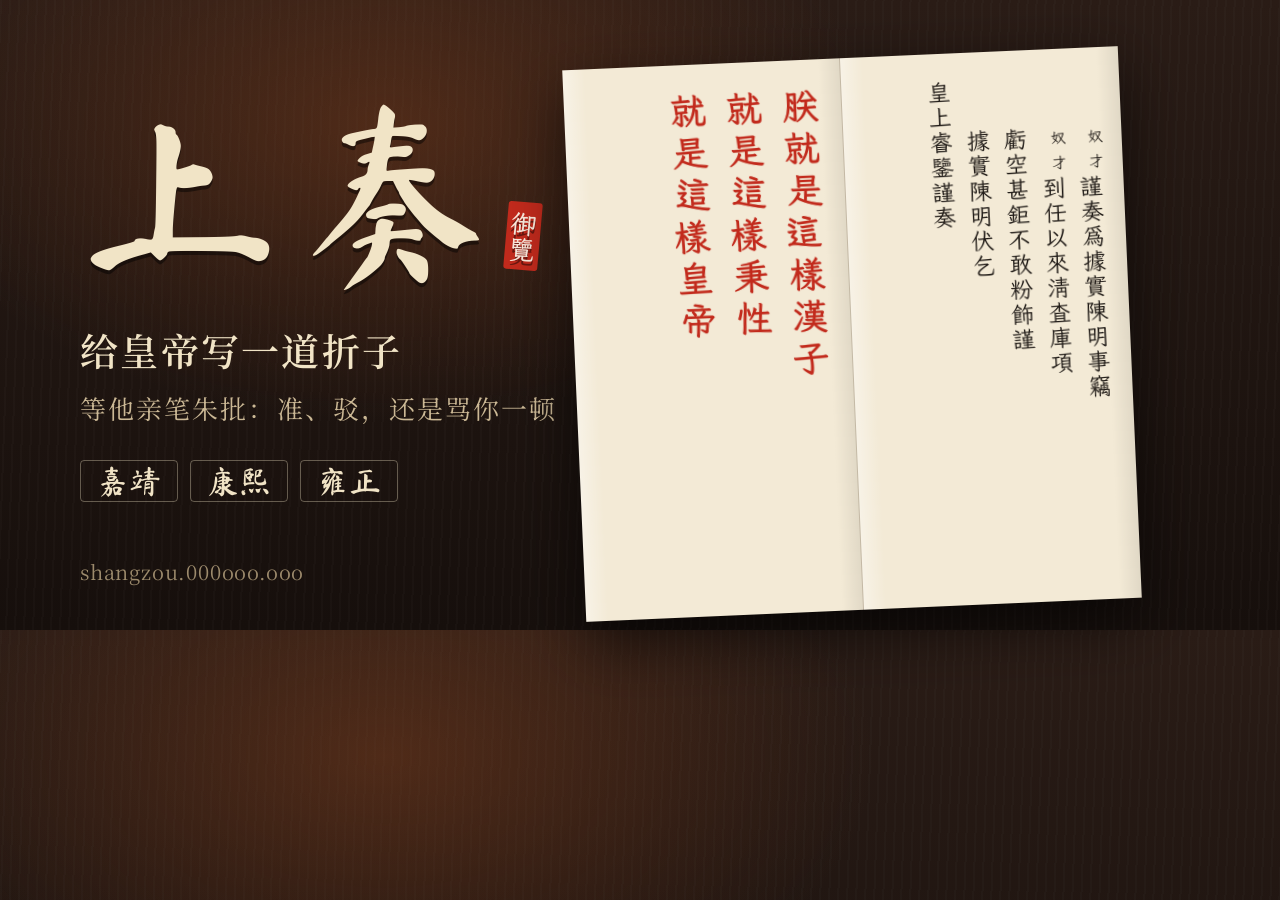
<file: og.html>
<!doctype html>
<html lang="zh-CN">
<head>
<meta charset="utf-8">
<title>上奏 分享图</title>
<link href="https://fonts.googleapis.com/css2?family=LXGW+WenKai+TC:wght@400;700&family=Ma+Shan+Zheng&family=Noto+Serif+SC:wght@400;600&display=swap" rel="stylesheet">
<style>
  /* 1200×630，给 X / 微信等抓取的分享预览图。用无头 Chrome 截成 og.png */
  html, body { margin: 0; }
  body {
    width: 1200px; height: 630px; overflow: hidden; position: relative;
    background:
      radial-gradient(700px 420px at 30% 20%, rgba(130, 64, 30, 0.45), transparent 70%),
      repeating-linear-gradient(92deg, rgba(255, 255, 255, 0.015) 0 2px, transparent 2px 9px),
      linear-gradient(180deg, #2a1c16, #160f0c);
    font-family: "Noto Serif SC", serif; color: #f1e4c6;
  }
  .left { position: absolute; left: 80px; top: 92px; width: 520px; }
  .brand { font-family: "Ma Shan Zheng", serif; font-size: 200px; line-height: 1; letter-spacing: 0.08em; display: flex; align-items: flex-end; text-shadow: 0 4px 0 rgba(0, 0, 0, 0.45); }
  .seal { writing-mode: vertical-rl; font-family: "LXGW WenKai TC", serif; font-weight: 700; font-size: 26px; background: #c22a1c; color: #fbe9dc; padding: 8px 4px; border-radius: 3px; transform: rotate(5deg); margin: 0 0 22px -6px; letter-spacing: 0; }
  .line1 { margin-top: 30px; font-size: 38px; font-weight: 600; letter-spacing: 0.06em; }
  .line2 { margin-top: 12px; font-size: 26px; color: #cbb895; letter-spacing: 0.08em; }
  .emps { margin-top: 34px; display: flex; gap: 12px; }
  .emps span { font-family: "Ma Shan Zheng", serif; font-size: 32px; padding: 4px 16px; border: 1.5px solid rgba(241, 228, 198, 0.35); border-radius: 4px; }
  .url { position: absolute; left: 80px; bottom: 44px; font-size: 20px; color: #9c8a6c; letter-spacing: 0.04em; }

  .zhe { position: absolute; right: 70px; top: 58px; display: flex; flex-direction: row-reverse; transform: rotate(-2.5deg); filter: drop-shadow(0 22px 30px rgba(0, 0, 0, 0.6)); }
  .panel { width: 250px; height: 500px; padding: 26px 14px; display: flex; flex-direction: row-reverse; background: linear-gradient(to left, rgba(0, 0, 0, 0.08), transparent 8%, transparent 92%, rgba(255, 255, 255, 0.4)), #f3ead6; }
  .panel + .panel { box-shadow: inset -1px 0 0 rgba(80, 60, 30, 0.2); }
  .col { width: 37px; display: flex; flex-direction: column; align-items: center; font-family: "LXGW WenKai TC", serif; font-size: 23px; line-height: 25px; color: #1f1a16; }
  .col span { height: 25px; }
  .col .sm { font-size: 15px; transform: translateX(6px); }
  .col.low { padding-top: 50px; }
  .col.zhu { width: 56px; color: #c22a1c; font-weight: 700; font-size: 36px; line-height: 40px; text-shadow: 0 0 1px rgba(194, 42, 28, 0.5); }
  .col.zhu span { height: 42px; }
  .col.zhu span:nth-child(3n) { transform: rotate(3deg) translateX(2px); }
  .col.zhu span:nth-child(4n) { transform: rotate(-3deg) translateX(-2px); }
</style>
</head>
<body>
  <div class="left">
    <div class="brand">上奏<span class="seal">御覽</span></div>
    <div class="line1">给皇帝写一道折子</div>
    <div class="line2">等他亲笔朱批：准、驳，还是骂你一顿</div>
    <div class="emps"><span>嘉靖</span><span>康熙</span><span>雍正</span></div>
  </div>
  <div class="url">shangzou.000ooo.ooo</div>

  <div class="zhe" id="zhe"></div>

<script>
  // 正文（每列一个字符串，"|"开头的列为抬头列，"~"开头为低一格的列；"奴才"写小字偏右）
  const body = [
    "~奴才謹奏為據實陳明事竊",
    "~奴才到任以來清查庫項",
    "~虧空甚鉅不敢粉飾謹",
    "~據實陳明伏乞",
    "|皇上睿鑒謹奏",
  ];
  const zhupi = ["朕就是這樣漢子", "就是這樣秉性", "就是這樣皇帝"];
  const zhe = document.getElementById("zhe");
  const p1 = document.createElement("div"); p1.className = "panel";
  const p2 = document.createElement("div"); p2.className = "panel";
  zhe.append(p1, p2);
  body.forEach((line) => {
    const col = document.createElement("div");
    col.className = "col" + (line[0] === "~" ? " low" : "");
    const text = line.slice(1);
    for (let i = 0; i < text.length; i++) {
      const s = document.createElement("span");
      s.textContent = text[i];
      if (text.startsWith("奴才", i) || (i > 0 && text.startsWith("奴才", i - 1) && text[i] === "才")) s.className = "sm";
      col.append(s);
    }
    p1.append(col);
  });
  zhupi.forEach((line) => {
    const col = document.createElement("div");
    col.className = "col zhu";
    for (const ch of line) { const s = document.createElement("span"); s.textContent = ch; col.append(s); }
    p2.append(col);
  });
</script>
</body>
</html>
</file>
